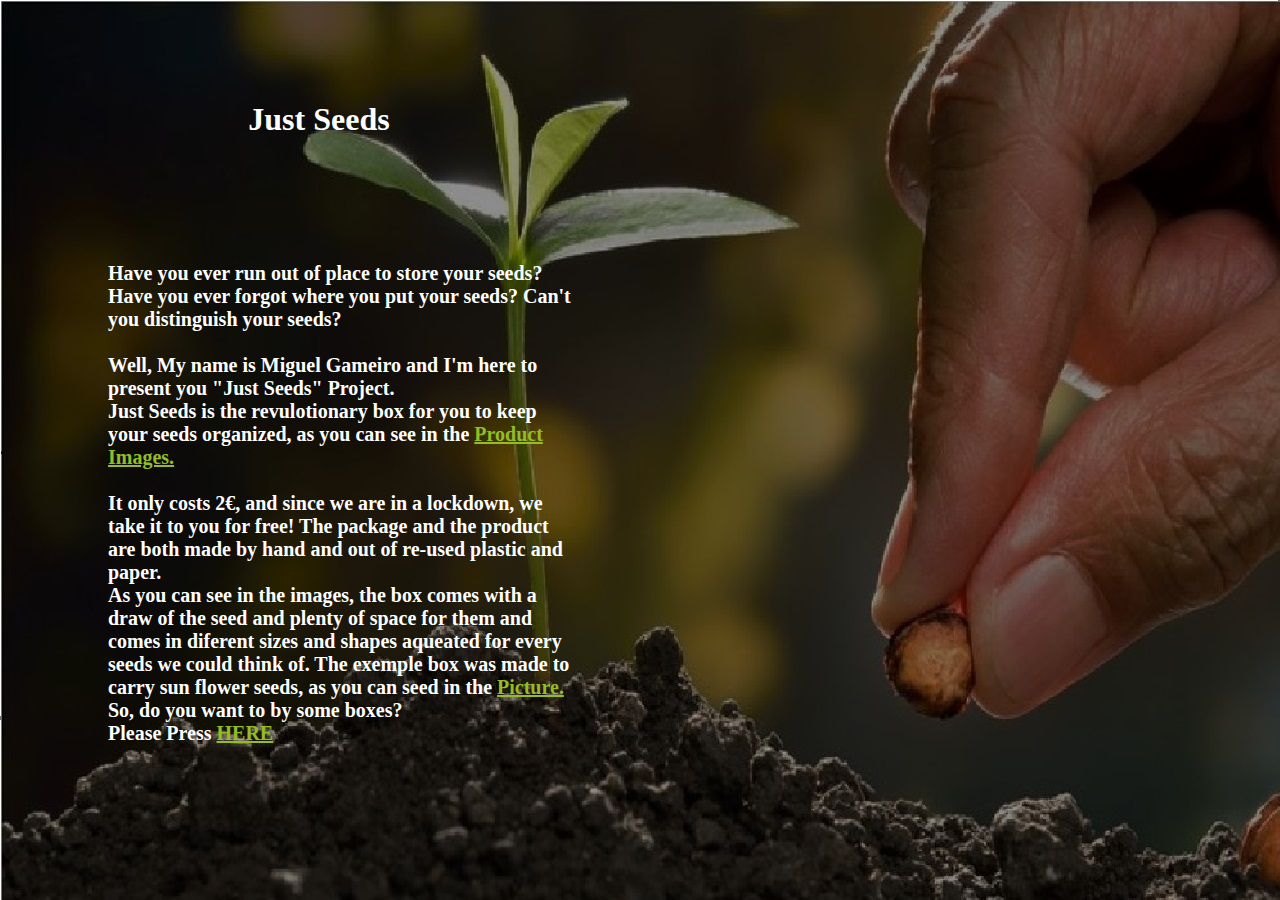
<file: Index.html>
<!DOCTYPE html>
<html lang="en">
<head>
    <meta charset="UTF-8">
    <meta name="viewport" content="width=device-width, initial-scale=1.0">
    <title>Just seedit!</title>
    <link rel="stylesheet" href="Styles.css">
    <link href="https://cdn.jsdelivr.net/npm/bootstrap@5.0.0-beta2/dist/css/bootstrap.min.css" rel="stylesheet" integrity="sha384-BmbxuPwQa2lc/FVzBcNJ7UAyJxM6wuqIj61tLrc4wSX0szH/Ev+nYRRuWlolflfl" crossorigin="anonymous">
</head>
<body class="main1">
    <div>
        <br>
        <br>
        <br>
        <br>
        <h1 class="main_text_title">
            Just Seeds
        </h1>
        <br>
        <br>
        <h3 class="text_main_text">
            <br>
            <br>
            Have you ever run out of place to store your seeds?
            Have you ever forgot where you put your seeds?
            Can't you distinguish your seeds?
            <br>
            <br>
            Well, My name is Miguel Gameiro and I'm here to present
            you "Just Seeds" Project.
            <br>
            Just Seeds is the revulotionary box for you to keep your
            seeds organized, as you can see in the <a href="index2.html" class="a">Product Images.</a>
            <br>
            <br>
            It only costs 2€, and since we are in a lockdown, we take it to
            you for free! The package and the product are both
            made by hand and out of re-used plastic and paper.
            <br>
            As you can see in the images, the box comes with a draw
            of the seed and plenty of space for them and comes
            in diferent sizes and shapes aqueated for every seeds
            we could think of. The exemple box was made to carry sun
            flower seeds, as you can seed in the <a href="index3.html" class="a">Picture.</a>
            <br>
            So, do you want to by some boxes?
            <br>
            Please Press <a href="checkout.html" class="a">HERE</a>
        </h3>
    </div>
</body>
</html>
</file>
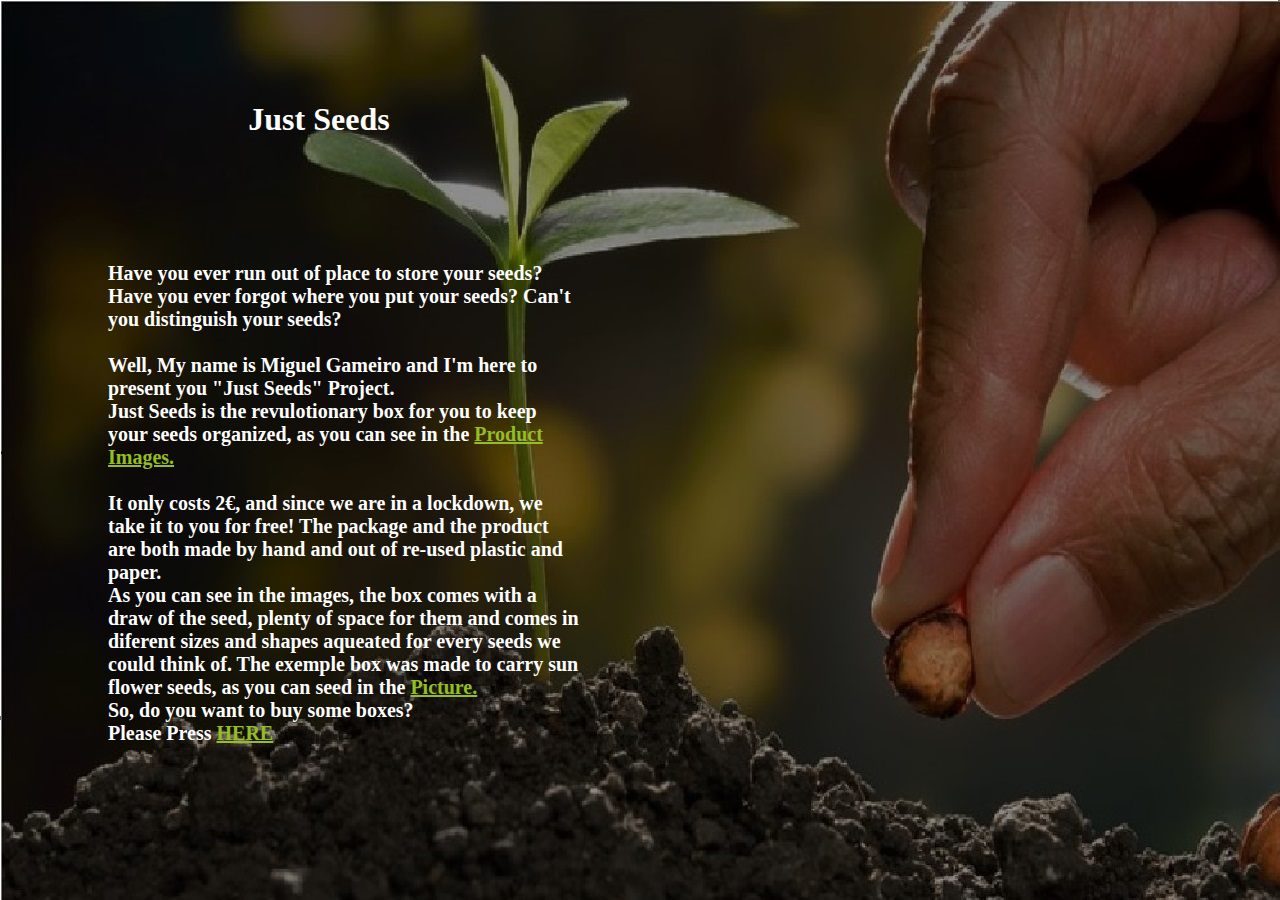
<file: index.html>
<!DOCTYPE html>
<html lang="en">
<head>
    <meta charset="UTF-8">
    <meta name="viewport" content="width=device-width, initial-scale=1.0">
    <title>Just seedit!</title>
    <link rel="stylesheet" href="Styles.css">
    <link href="https://cdn.jsdelivr.net/npm/bootstrap@5.0.0-beta2/dist/css/bootstrap.min.css" rel="stylesheet" integrity="sha384-BmbxuPwQa2lc/FVzBcNJ7UAyJxM6wuqIj61tLrc4wSX0szH/Ev+nYRRuWlolflfl" crossorigin="anonymous">
</head>
<body class="main1">
    <div>
        <br>
        <br>
        <br>
        <br>
        <h1 class="main_text_title">
            Just Seeds
        </h1>
        <br>
        <br>
        <h3 class="text_main_text">
            <br>
            <br>
            Have you ever run out of place to store your seeds?
            Have you ever forgot where you put your seeds?
            Can't you distinguish your seeds?
            <br>
            <br>
            Well, My name is Miguel Gameiro and I'm here to present
            you "Just Seeds" Project.
            <br>
            Just Seeds is the revulotionary box for you to keep your
            seeds organized, as you can see in the <a href="index2.html" class="a">Product Images.</a>
            <br>
            <br>
            It only costs 2€, and since we are in a lockdown, we take it to
            you for free! The package and the product are both
            made by hand and out of re-used plastic and paper.
            <br>
            As you can see in the images, the box comes with a draw
            of the seed, plenty of space for them and comes
            in diferent sizes and shapes aqueated for every seeds
            we could think of. The exemple box was made to carry sun
            flower seeds, as you can seed in the <a href="index3.html" class="a">Picture.</a>
            <br>
            So, do you want to buy some boxes?
            <br>
            Please Press <a href="checkout.html" class="a">HERE</a>
            <br>
            <br>
            <br>
        </h3>
    </div>
</body>
</html>
</file>
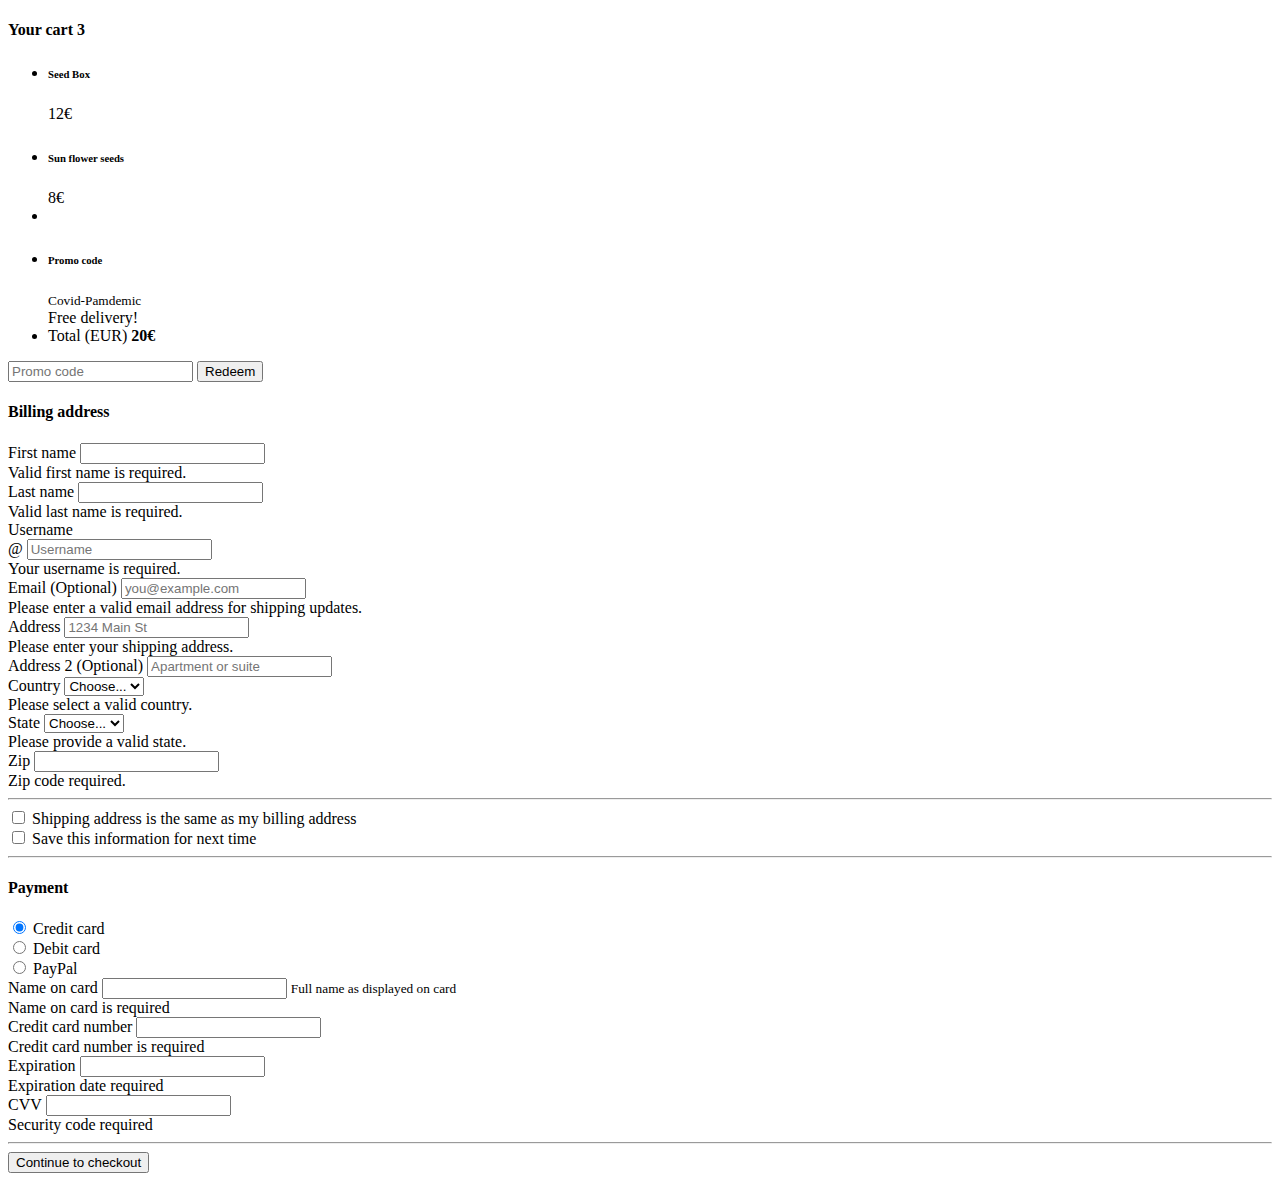
<file: checkout.html>
<!DOCTYPE html>
<html lang="en">
<head>
    <meta charset="UTF-8">
    <meta http-equiv="X-UA-Compatible" content="IE=edge">
    <meta name="viewport" content="width=device-width, initial-scale=1.0">
    <title>CheckOut</title>
    <link href="https://cdn.jsdelivr.net/npm/bootstrap@5.0.0-beta2/dist/css/bootstrap.min.css" rel="stylesheet" integrity="sha384-BmbxuPwQa2lc/FVzBcNJ7UAyJxM6wuqIj61tLrc4wSX0szH/Ev+nYRRuWlolflfl" crossorigin="anonymous">
</head>
<body>
    <div class="row g-3">
        <div class="col-md-5 col-lg-4 order-md-last">
          <h4 class="d-flex justify-content-between align-items-center mb-3">
            <span class="text-muted">Your cart</span>
            <span class="badge bg-secondary rounded-pill">3</span>
          </h4>
          <ul class="list-group mb-3">
            <li class="list-group-item d-flex justify-content-between lh-sm">
              <div>
                <h6 class="my-0">Seed Box</h6>
                <small class="text-muted"></small>
              </div>
              <span class="text-muted">12€</span>
            </li>
            <li class="list-group-item d-flex justify-content-between lh-sm">
              <div>
                <h6 class="my-0">Sun flower seeds</h6>
                <small class="text-muted"></small>
              </div>
              <span class="text-muted">8€</span>
            </li>
            <li class="list-group-item d-flex justify-content-between lh-sm">
            </li>
            <li class="list-group-item d-flex justify-content-between bg-light">
              <div class="text-success">
                <h6 class="my-0">Promo code</h6>
                <small>Covid-Pamdemic</small>
              </div>
              <span class="text-success">Free delivery!</span>
            </li>
            <li class="list-group-item d-flex justify-content-between">
              <span>Total (EUR)</span>
              <strong>20€</strong>
            </li>
          </ul>
  
          <form class="card p-2">
            <div class="input-group">
              <input type="text" class="form-control" placeholder="Promo code">
              <button type="submit" class="btn btn-secondary">Redeem</button>
            </div>
          </form>
        </div>
        <div class="col-md-7 col-lg-8">
          <h4 class="mb-3">Billing address</h4>
          <form class="needs-validation" novalidate="">
            <div class="row g-3">
              <div class="col-sm-6">
                <label for="firstName" class="form-label">First name</label>
                <input type="text" class="form-control" id="firstName" placeholder="" value="" required="">
                <div class="invalid-feedback">
                  Valid first name is required.
                </div>
              </div>
  
              <div class="col-sm-6">
                <label for="lastName" class="form-label">Last name</label>
                <input type="text" class="form-control" id="lastName" placeholder="" value="" required="">
                <div class="invalid-feedback">
                  Valid last name is required.
                </div>
              </div>
  
              <div class="col-12">
                <label for="username" class="form-label">Username</label>
                <div class="input-group has-validation">
                  <span class="input-group-text">@</span>
                  <input type="text" class="form-control" id="username" placeholder="Username" required="">
                <div class="invalid-feedback">
                    Your username is required.
                  </div>
                </div>
              </div>
  
              <div class="col-12">
                <label for="email" class="form-label">Email <span class="text-muted">(Optional)</span></label>
                <input type="email" class="form-control" id="email" placeholder="you@example.com">
                <div class="invalid-feedback">
                  Please enter a valid email address for shipping updates.
                </div>
              </div>
  
              <div class="col-12">
                <label for="address" class="form-label">Address</label>
                <input type="text" class="form-control" id="address" placeholder="1234 Main St" required="">
                <div class="invalid-feedback">
                  Please enter your shipping address.
                </div>
              </div>
  
              <div class="col-12">
                <label for="address2" class="form-label">Address 2 <span class="text-muted">(Optional)</span></label>
                <input type="text" class="form-control" id="address2" placeholder="Apartment or suite">
              </div>
  
              <div class="col-md-5">
                <label for="country" class="form-label">Country</label>
                <select class="form-select" id="country" required="">
                  <option value="">Choose...</option>
                  <option>Portugal</option>
                </select>
                <div class="invalid-feedback">
                  Please select a valid country.
                </div>
              </div>
  
              <div class="col-md-4">
                <label for="state" class="form-label">State</label>
                <select class="form-select" id="state" required="">
                  <option value="">Choose...</option>
                  <option>Lisboa</option>
                </select>
                <div class="invalid-feedback">
                  Please provide a valid state.
                </div>
              </div>
  
              <div class="col-md-3">
                <label for="zip" class="form-label">Zip</label>
                <input type="text" class="form-control" id="zip" placeholder="" required="">
                <div class="invalid-feedback">
                  Zip code required.
                </div>
              </div>
            </div>
  
            <hr class="my-4">
  
            <div class="form-check">
              <input type="checkbox" class="form-check-input" id="same-address">
              <label class="form-check-label" for="same-address">Shipping address is the same as my billing address</label>
            </div>
  
            <div class="form-check">
              <input type="checkbox" class="form-check-input" id="save-info">
              <label class="form-check-label" for="save-info">Save this information for next time</label>
            </div>
  
            <hr class="my-4">
  
            <h4 class="mb-3">Payment</h4>
  
            <div class="my-3">
              <div class="form-check">
                <input id="credit" name="paymentMethod" type="radio" class="form-check-input" checked="" required="">
                <label class="form-check-label" for="credit">Credit card</label>
              </div>
              <div class="form-check">
                <input id="debit" name="paymentMethod" type="radio" class="form-check-input" required="">
                <label class="form-check-label" for="debit">Debit card</label>
              </div>
              <div class="form-check">
                <input id="paypal" name="paymentMethod" type="radio" class="form-check-input" required="">
                <label class="form-check-label" for="paypal">PayPal</label>
              </div>
            </div>
  
            <div class="row gy-3">
              <div class="col-md-6">
                <label for="cc-name" class="form-label">Name on card</label>
                <input type="text" class="form-control" id="cc-name" placeholder="" required="">
                <small class="text-muted">Full name as displayed on card</small>
                <div class="invalid-feedback">
                  Name on card is required
                </div>
              </div>
  
              <div class="col-md-6">
                <label for="cc-number" class="form-label">Credit card number</label>
                <input type="text" class="form-control" id="cc-number" placeholder="" required="">
                <div class="invalid-feedback">
                  Credit card number is required
                </div>
              </div>
  
              <div class="col-md-3">
                <label for="cc-expiration" class="form-label">Expiration</label>
                <input type="text" class="form-control" id="cc-expiration" placeholder="" required="">
                <div class="invalid-feedback">
                  Expiration date required
                </div>
              </div>
  
              <div class="col-md-3">
                <label for="cc-cvv" class="form-label">CVV</label>
                <input type="text" class="form-control" id="cc-cvv" placeholder="" required="">
                <div class="invalid-feedback">
                  Security code required
                </div>
              </div>
            </div>
            <hr class="my-4">
            <button class="w-100 btn btn-primary btn-lg" type="submit">Continue to checkout</button>
          </form>
        </div>
      </div>
</body>
</html>
</file>
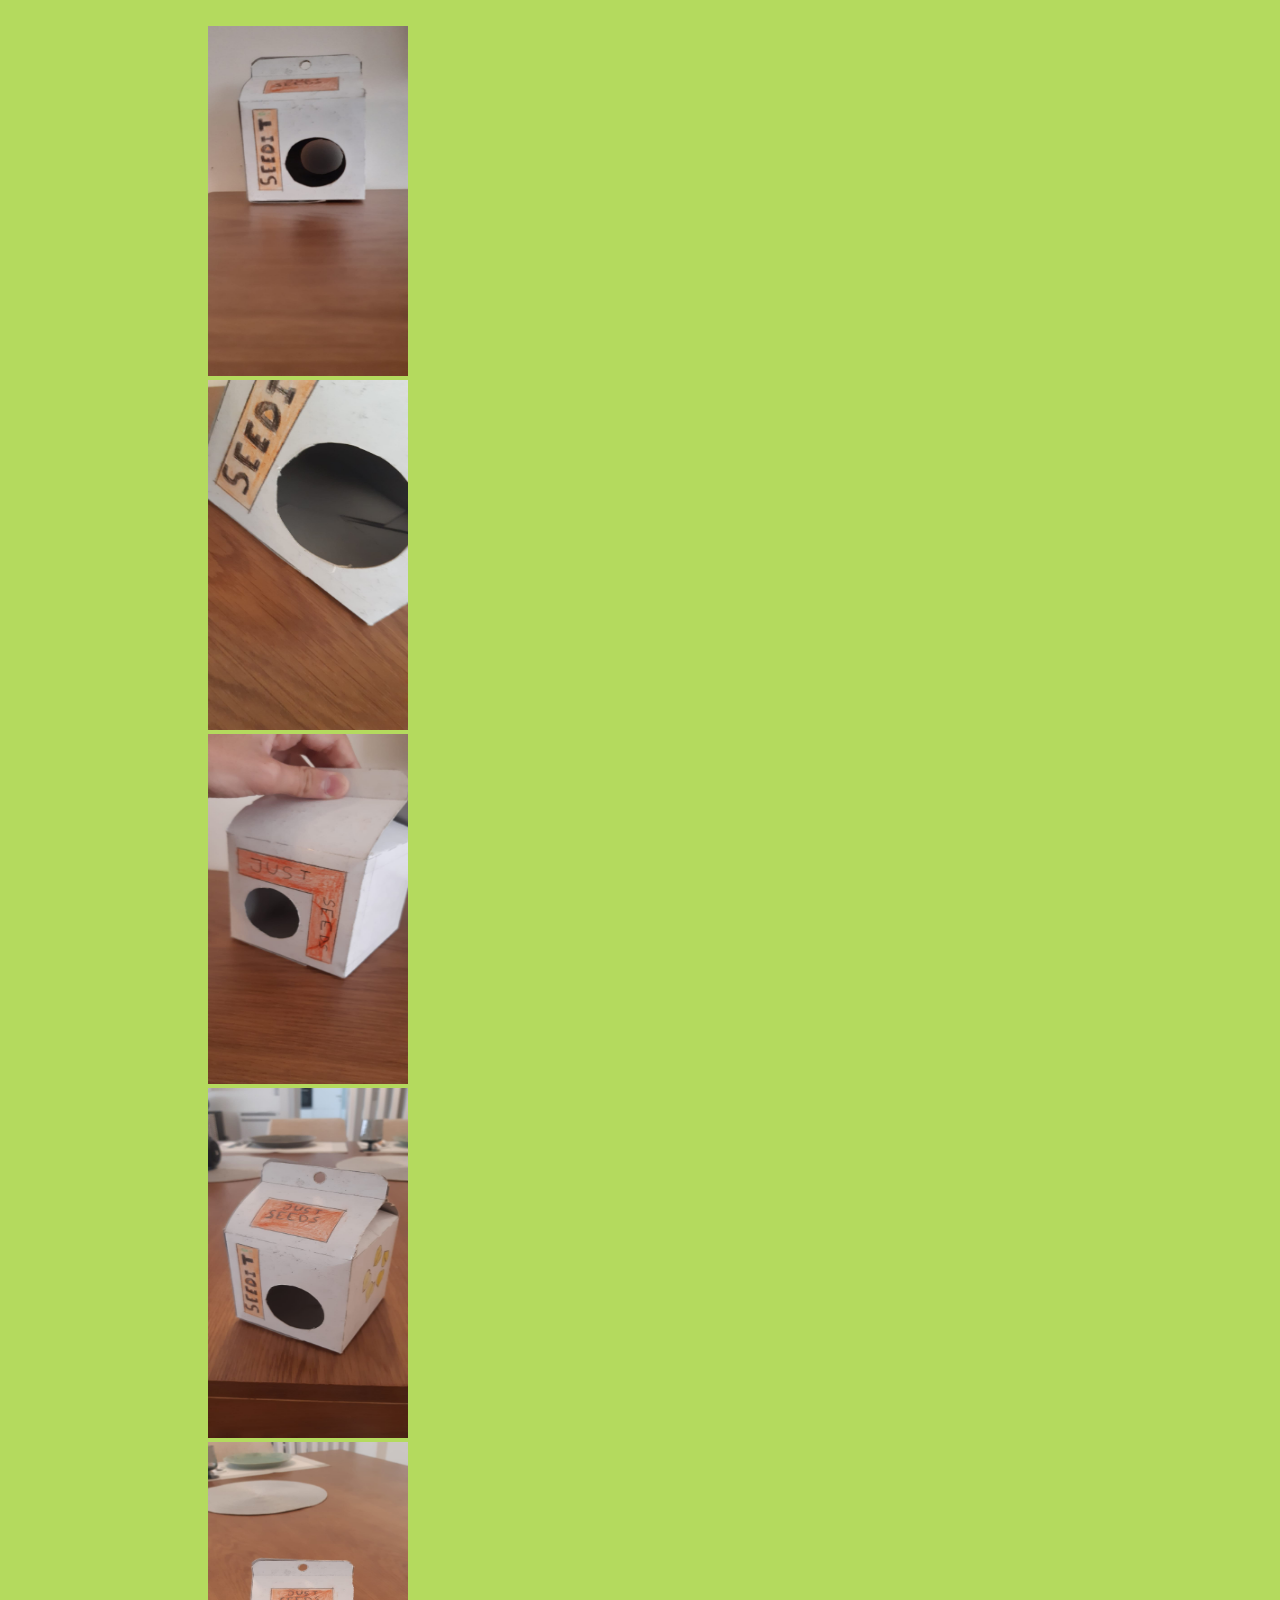
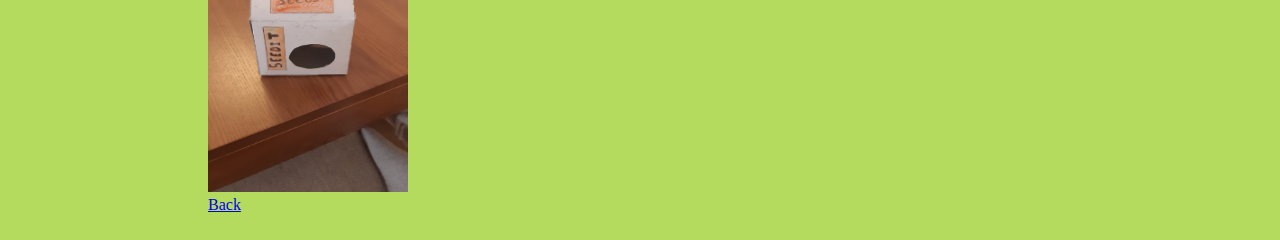
<file: index2.html>
<!DOCTYPE html>
<html lang="en">
<head>
    <meta charset="UTF-8">
    <meta http-equiv="X-UA-Compatible" content="IE=edge">
    <meta name="viewport" content="width=device-width, initial-scale=1.0">
    <title>Just Seeds</title>
    <link rel="stylesheet" href="Styles.css">
</head>
<body>
</html>
    <br>
    <div class="oi">
    <a href="Imagens/Imagem 1.jpeg">
        <img src="Imagens/Imagem 1.jpeg" height="350" width="200">
    </a>
    <br>
    <a href="Imagens/Imagem 2.jpeg">
        <img src="Imagens/Imagem 2.jpeg" height="350" width="200">
    </a>
    <br>
    <a href="Imagens/Imagem 3.jpeg">
        <img src="Imagens/Imagem 3.jpeg" height="350" width="200">
    </a>
    <br>
    <a href="Imagens/Imagem 4.jpeg">
        <img src="Imagens/Imagem 4.jpeg" height="350" width="200">
    </a>
    <br>
    <a href="Imagens/Imagem 5.jpeg">
        <img src="Imagens/Imagem 5.jpeg" height="350" width="200">
    </a>
    <br>
    <a href="index.html">Back</a>
    <br>
    <br>
    </div>
</html>
</body>
</file>
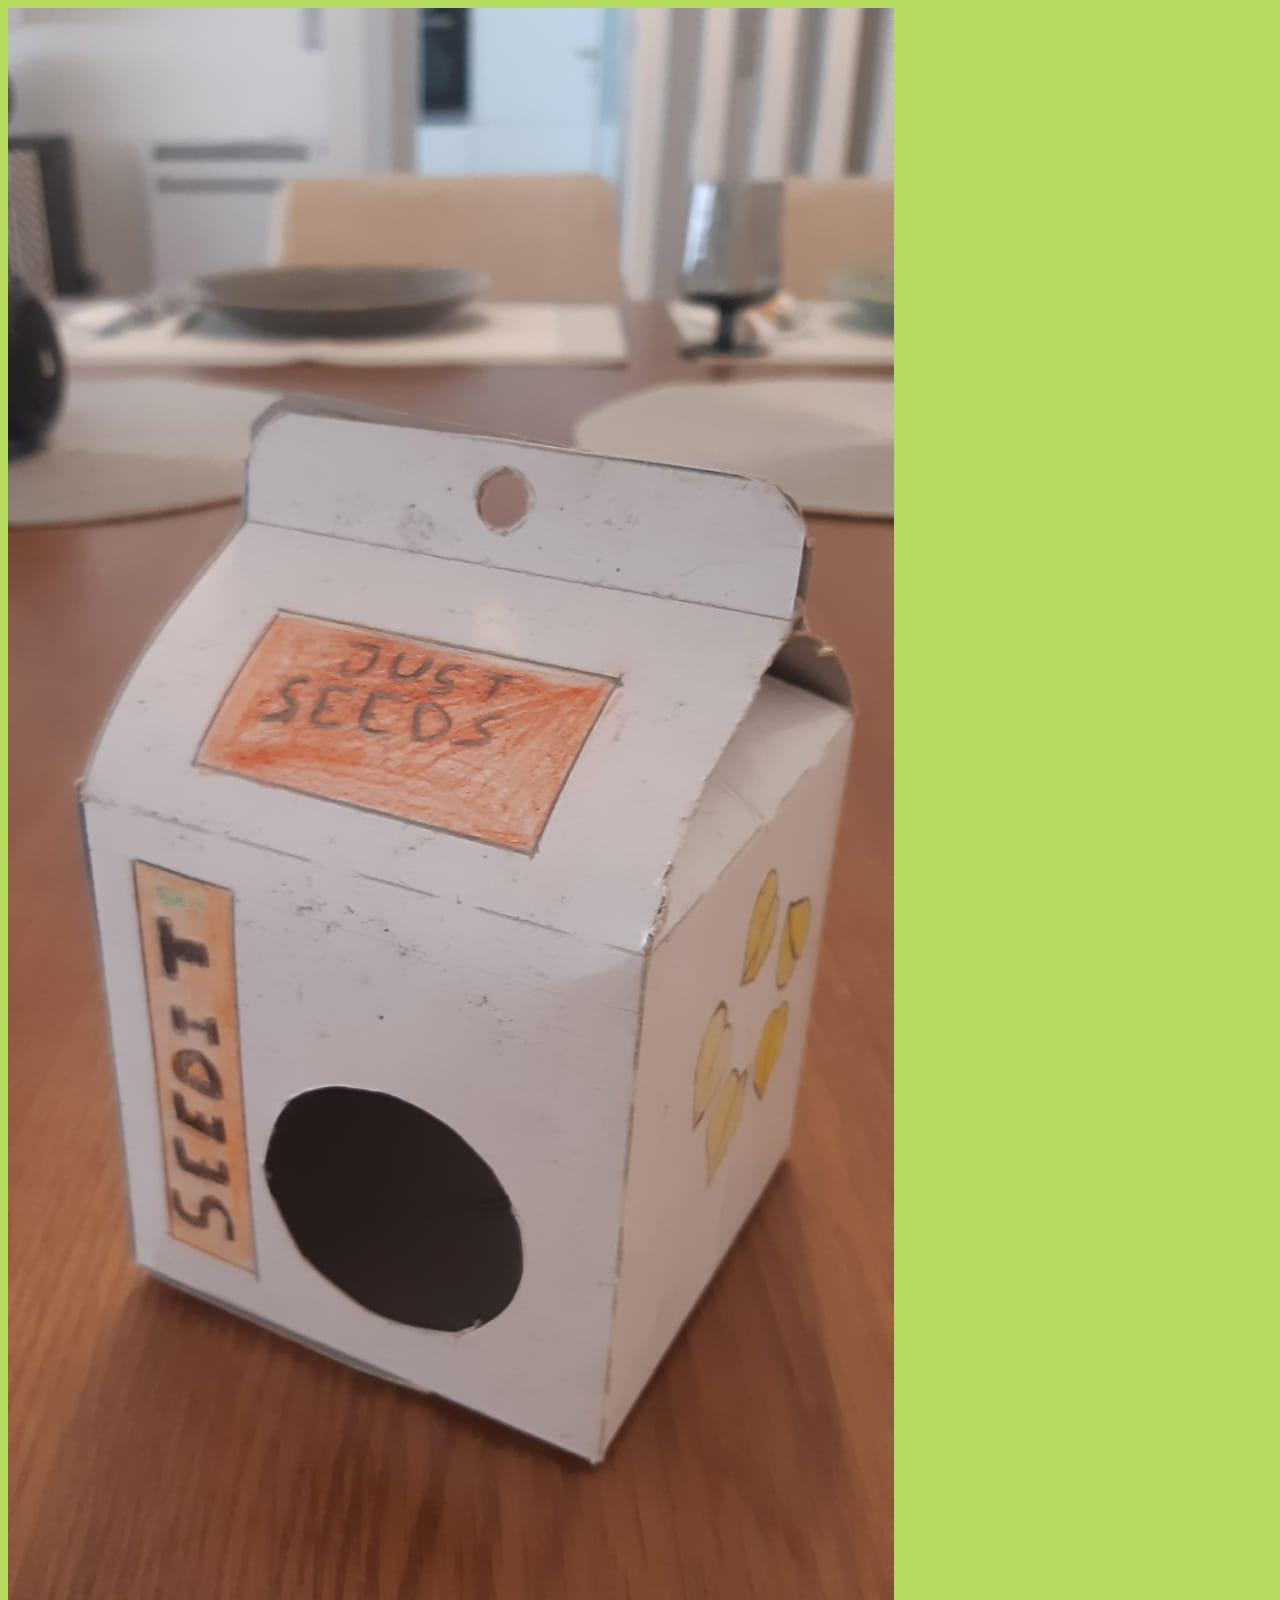
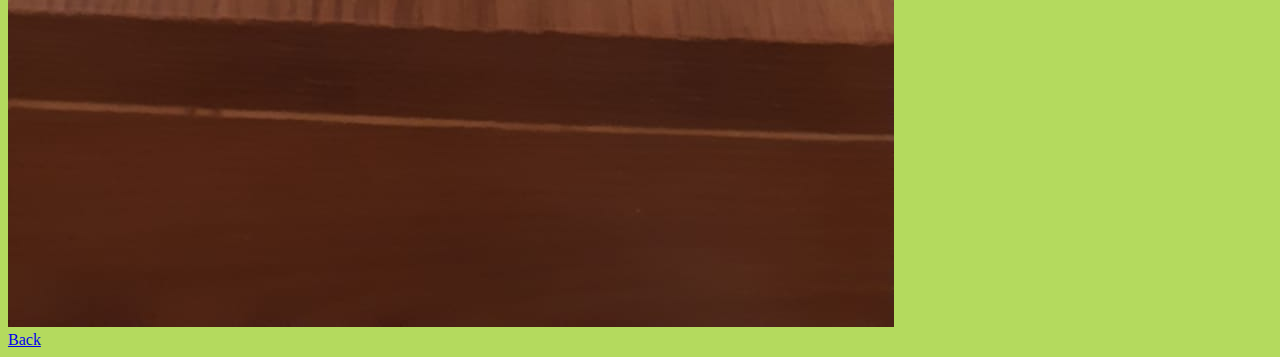
<file: index3.html>
<!DOCTYPE html>
<html lang="en">
<head>
    <meta charset="UTF-8">
    <meta http-equiv="X-UA-Compatible" content="IE=edge">
    <meta name="viewport" content="width=device-width, initial-scale=1.0">
    <title>Just seeds</title>
    <link rel="stylesheet" href="Styles.css">
</head>
<body>
    <img src="Imagens/Imagem 4.jpeg">
    <br>
    <a href="Index.html">Back</a>
</body>
</html>
</file>
<file: Styles.css>
body{
    background-color: rgb(180, 218, 94);
}
.text_main_text{
    margin-left: 100px;
    font-size: 20px;
    text-align: left;
    color: white;
}
.main{
    margin-right: 700px;
    color: white;

}
.main1{
    margin-right: 700px;
    color: white;
    background-image: url(Imagens/Background1.jpg);
}
.main_text_title{
    margin-left: 50px;
    text-align: center;
}
.oi{
    margin-left: 200px;
}
.a{
    color: rgb(147, 189, 33);
}
</file>
